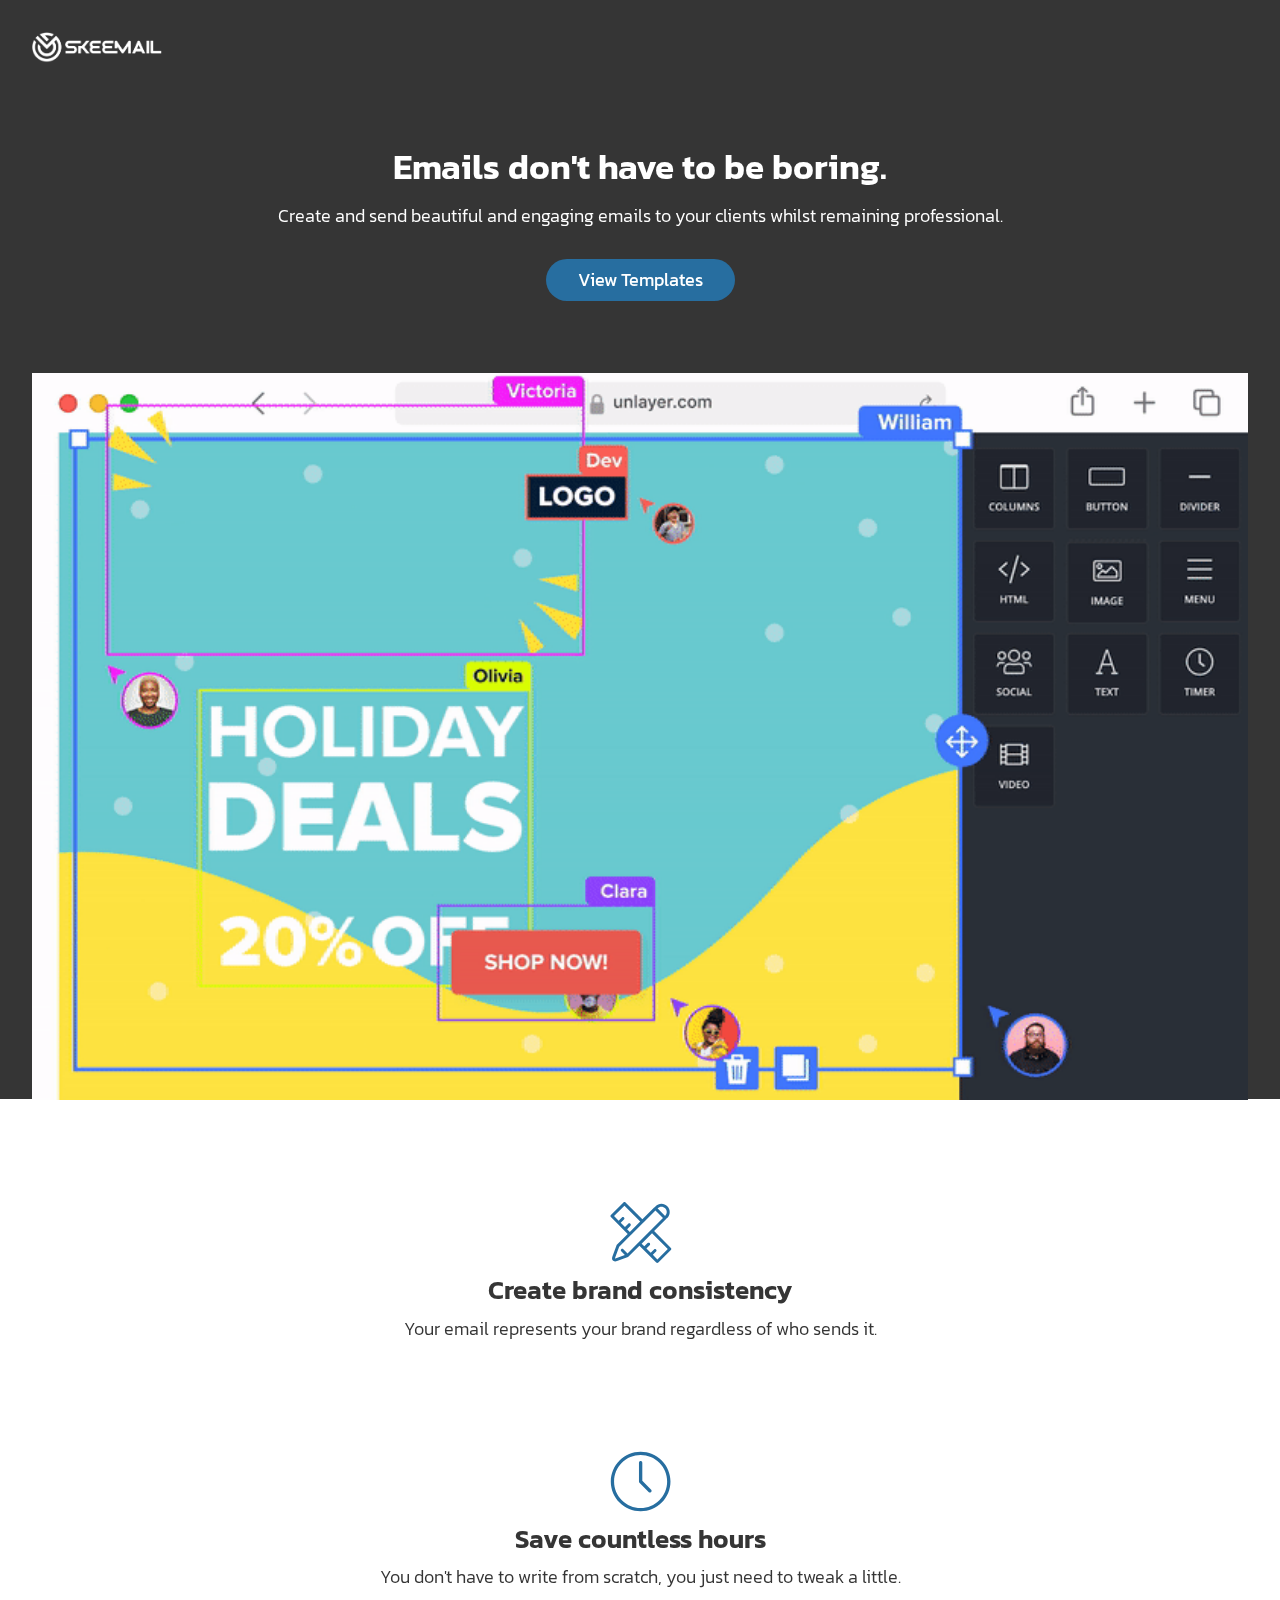
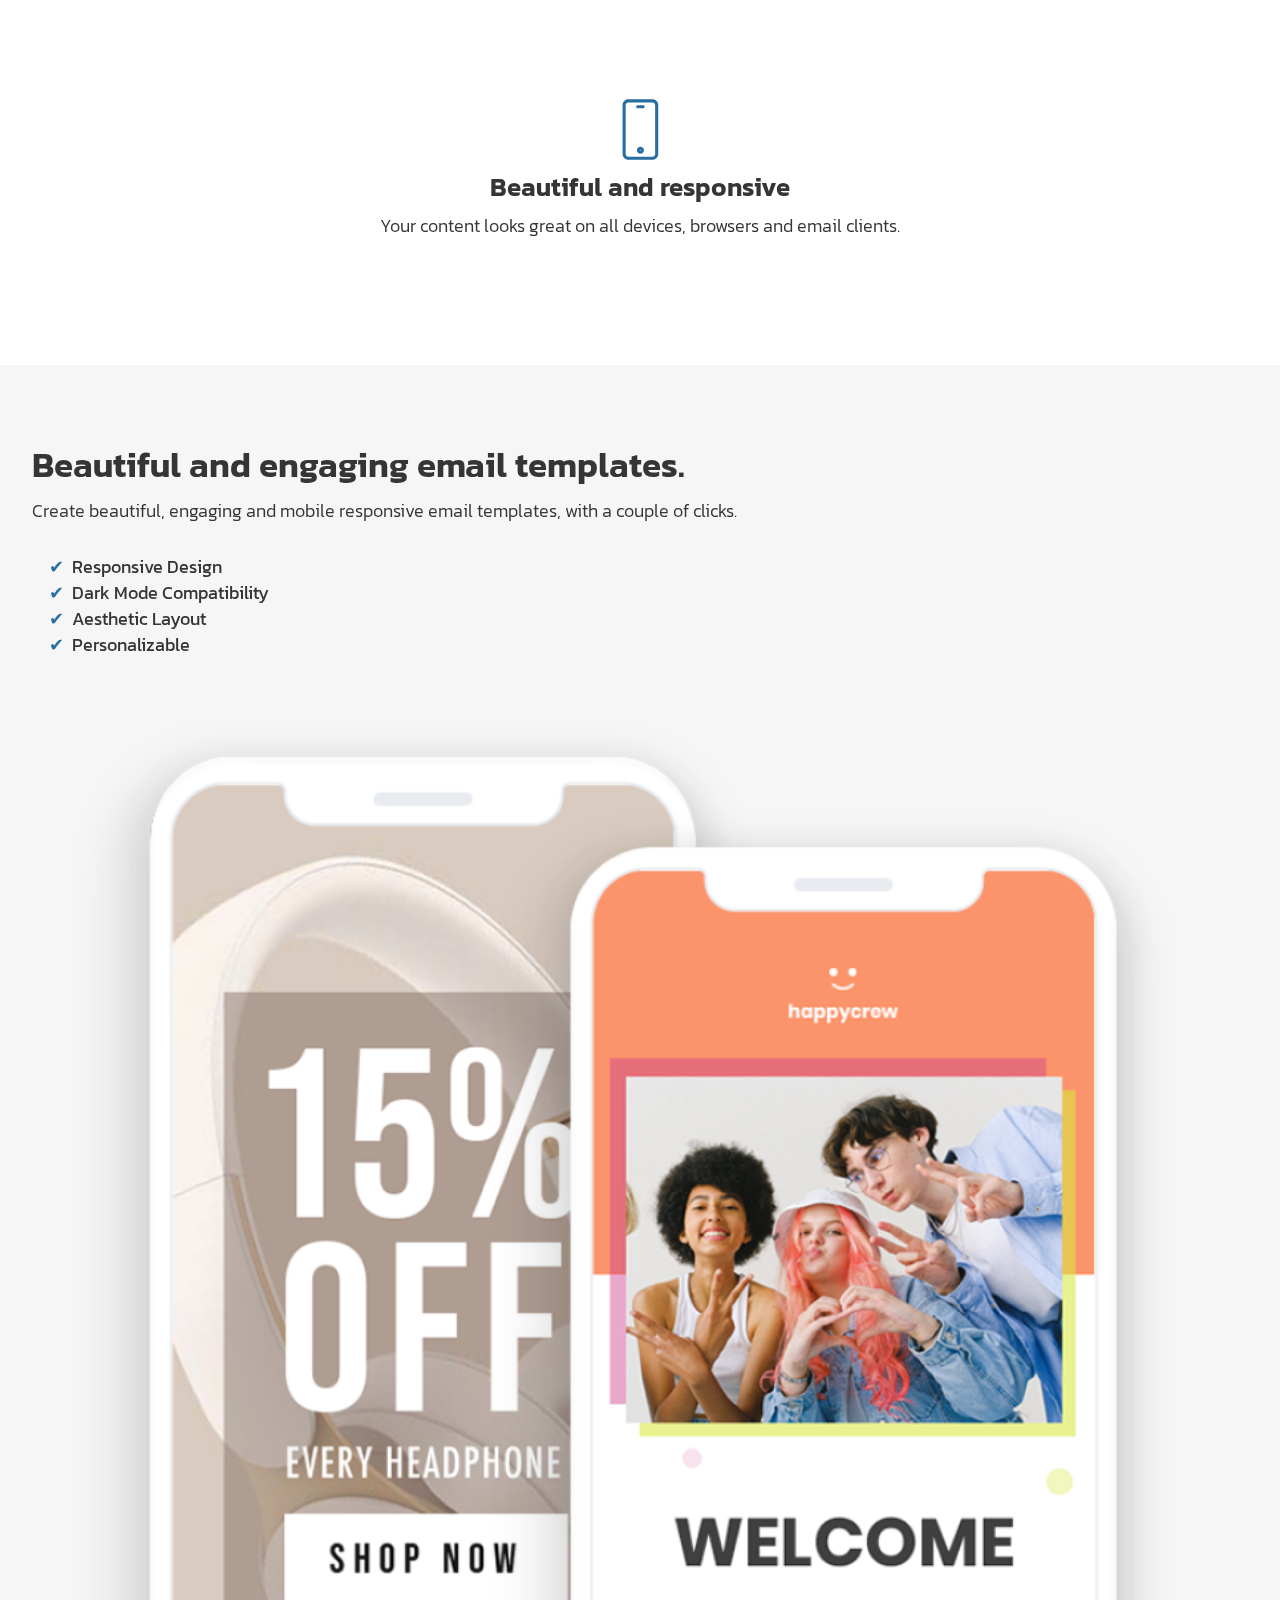
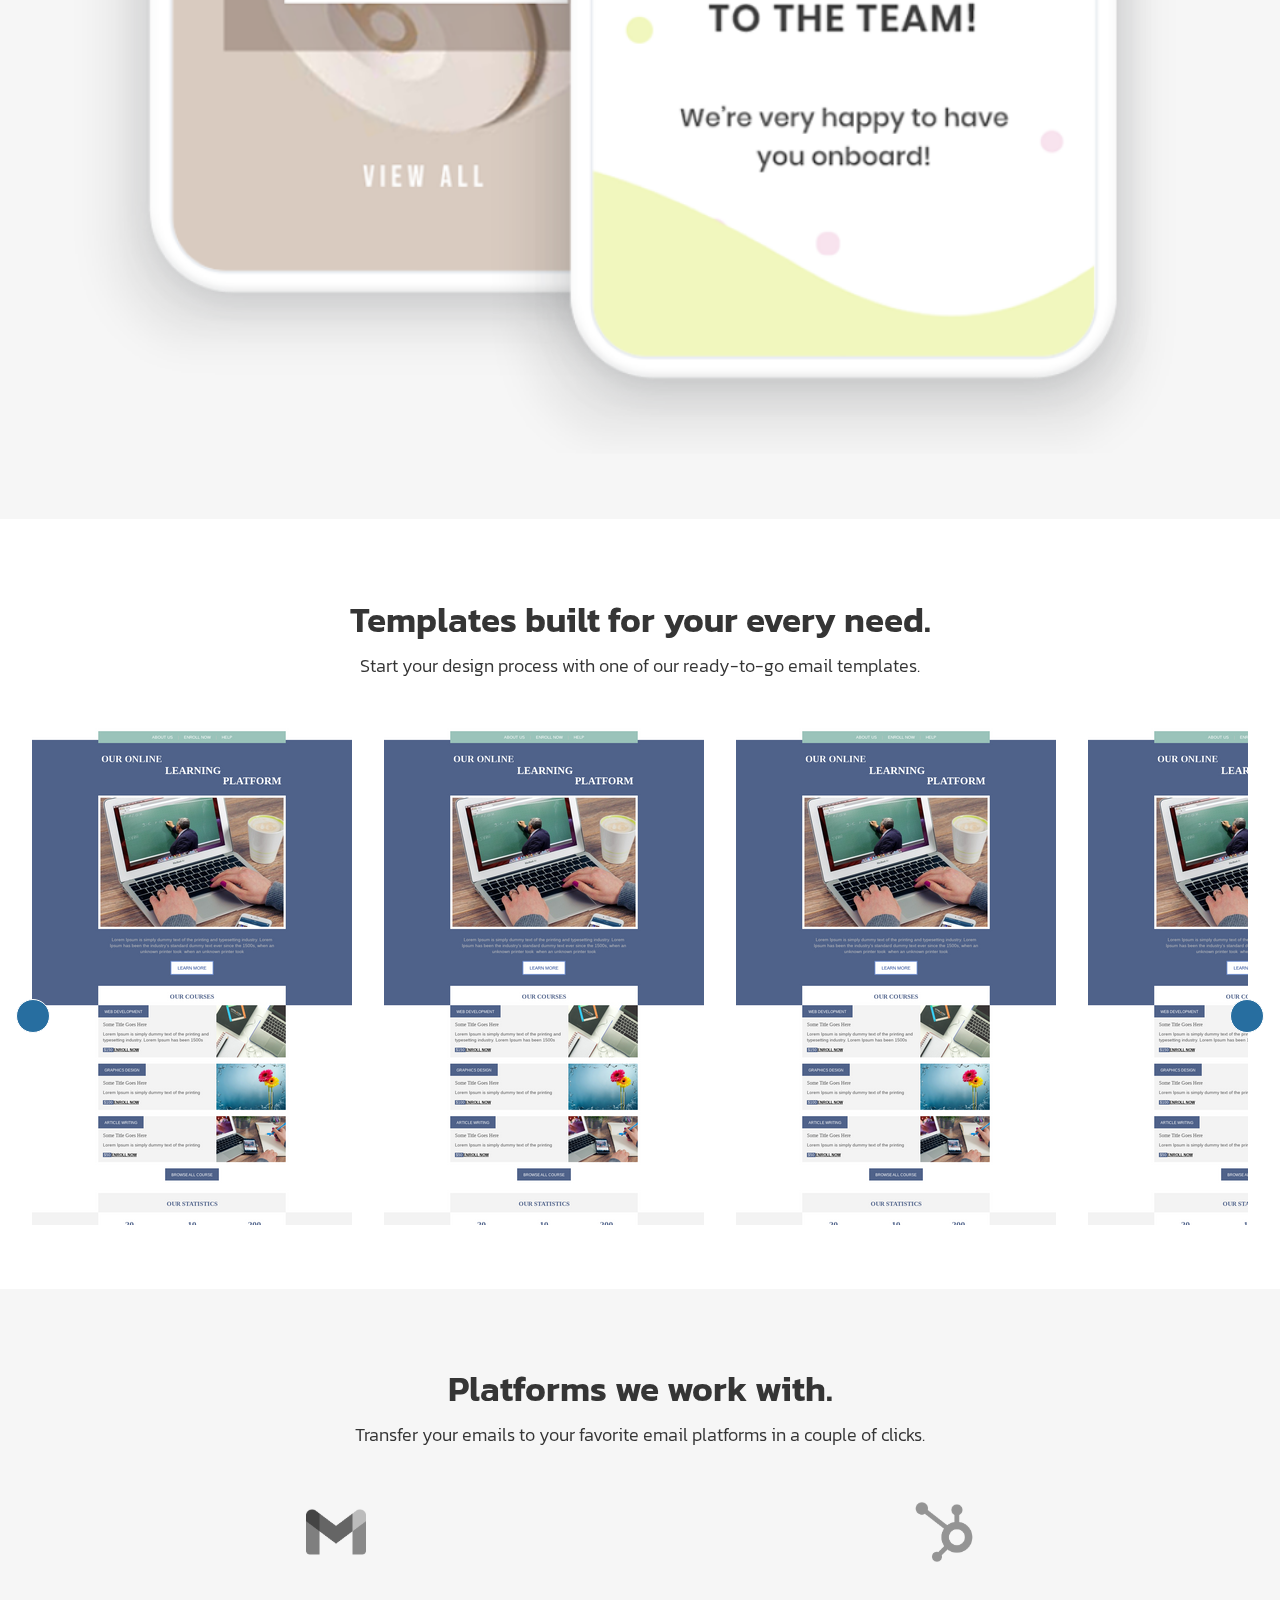
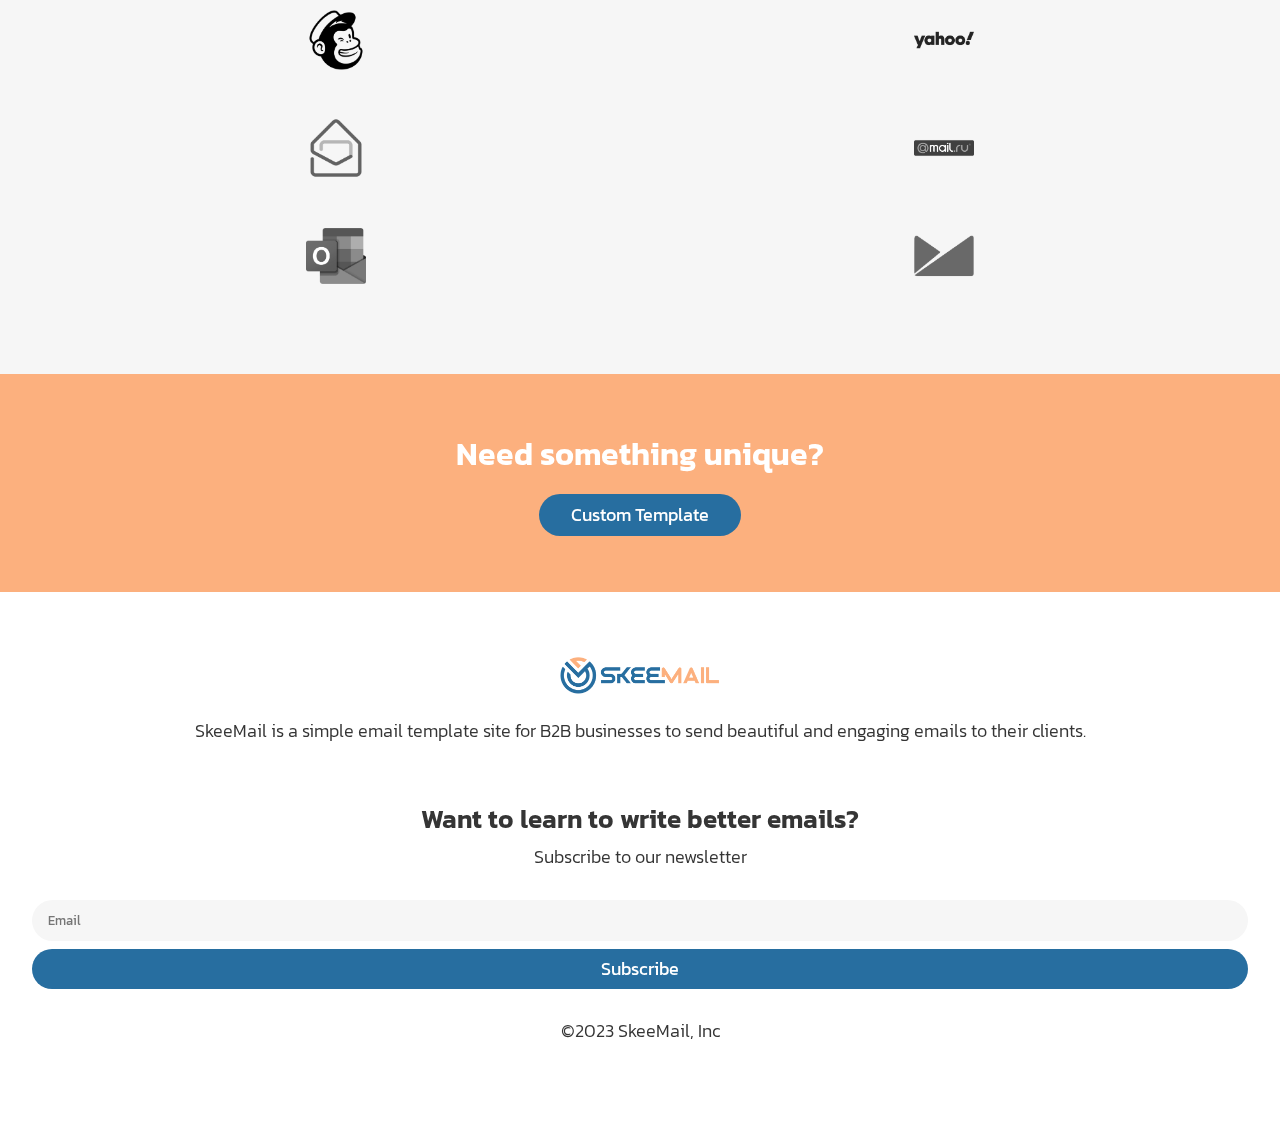
<file: index.html>
<!DOCTYPE html>
<html lang="en">
<head>
    <meta charset="UTF-8">
    <meta http-equiv="X-UA-Compatible" content="IE=edge">
    <meta name="viewport" content="width=device-width, initial-scale=1.0">
    <link rel="preconnect" href="https://fonts.googleapis.com">
    <link rel="preconnect" href="https://fonts.gstatic.com" crossorigin>
    <link href="https://fonts.googleapis.com/css2?family=Kanit:ital,wght@0,100;0,200;0,300;0,400;0,500;0,600;0,700;0,800;0,900;1,100;1,200;1,300;1,400;1,500;1,600;1,700;1,800;1,900&display=swap" rel="stylesheet">
    <link rel="stylesheet" href="https://cdnjs.cloudflare.com/ajax/libs/font-awesome/6.4.0/css/all.min.css" integrity="sha512-iecdLmaskl7CVkqkXNQ/ZH/XLlvWZOJyj7Yy7tcenmpD1ypASozpmT/E0iPtmFIB46ZmdtAc9eNBvH0H/ZpiBw==" crossorigin="anonymous" referrerpolicy="no-referrer"/>
    <link rel="stylesheet" href="styles/main.css">
    <title>SkeeMail | An Email Templating App</title>
</head>
<body>
    <!-- Hero Section -->
    <header class="hero-section">
        <nav>
            <div class="mobile-menu">
                <a href="#">About Us</a>
                <a href="#">Custom Templates</a>
            </div>
        </nav>
        <nav>
            <img alt="Header logo" src="./assets/skeemail-logo_white.png">
            <i class="fa-solid fa-bars menu"></i>
            <div class="desktop-menu">
                <a href="#">About Us</a>
                <a href="#">Custom Templates</a>
            </div>
        </nav>
        <div class="hero-text">
            <h1>Emails don't have to be boring.</h1>
            <p>Create and send beautiful and engaging emails to your clients whilst remaining professional.</p>
            <a href="#">View Templates</a>
            <img alt="Images of various screen sizes" src="./assets/heroimg.gif">
        </div>
    </header>

    <!-- Benefit Section -->
    <section class="benefit-section">
        <div>
            <svg version="1.1" id="Layer_1" xmlns="http://www.w3.org/2000/svg" xmlns:xlink="http://www.w3.org/1999/xlink" x="0px" y="0px"
                viewBox="0 0 216 216" style="enable-background:new 0 0 216 216;" xml:space="preserve">
            <path d="M195.6,152.4L147.2,104l34.6-34.6c0.6-0.6,1-1.4,1.2-2.2c0.9-0.2,1.6-0.6,2.2-1.2c9.3-9.3,9.3-24.5,0-33.9
                c-4.5-4.5-10.5-7-16.9-7c-6.4,0-12.4,2.5-16.9,7c-0.6,0.6-1,1.4-1.2,2.3c-0.9,0.2-1.6,0.5-2.2,1.1l-34.6,34.6L64.9,21.6
                c-0.8-0.8-1.9-1.2-3-1.2c0,0,0,0,0,0c-1.2,0-2.3,0.4-3,1.2L22.7,57.7c-0.8,0.8-1.3,1.9-1.3,3s0.4,2.2,1.3,3l48.4,48.5l-31.3,31.3
                c-0.4,0.4-0.8,1-1,1.6l-11.7,31.7c-2.5,6.7-0.2,10.3,1.4,11.9c1.1,1.1,3.2,2.5,6.4,2.5c1.7,0,3.5-0.4,5.5-1.1l31.6-11.7
                c0.6-0.2,1.2-0.6,1.6-1l31.3-31.3l48.4,48.4c0.8,0.8,1.9,1.3,3,1.3c1.1,0,2.2-0.4,3-1.3l36.1-36.1c0.8-0.8,1.3-1.9,1.3-3
                C196.9,154.3,196.4,153.2,195.6,152.4z M168.3,33.6c4.1,0,8,1.6,10.9,4.5c6,6,6,15.7,0,21.7c-0.1,0.1-0.2,0.2-0.3,0.4L157,38.5
                c0.1-0.1,0.3-0.2,0.4-0.3C160.3,35.2,164.2,33.6,168.3,33.6z M52.5,156.2c-0.8,0.8-1.3,1.9-1.3,3s0.4,2.2,1.3,3l10.4,10.4L37.5,182
                c-1.5,0.6-2.4,0.6-2.8,0.6c0-0.4,0-1.2,0.5-2.8l11.4-30.8l33.6-33.6l0.1-0.1c0.1-0.1,0.1-0.1,0.1-0.1l35.9-35.9
                c0.1,0,0.1-0.1,0.2-0.1c0,0,0.1-0.1,0.1-0.2L151,44.6l21.7,21.7l-70.6,70.6c0,0-0.1,0.1-0.1,0.1c0,0-0.1,0.1-0.1,0.1l-31.2,31.2
                l-12.1-12.1c-0.8-0.8-1.9-1.3-3-1.3S53.3,155.4,52.5,156.2z M77.2,106.2l-7.8-7.8l9.4-9.4c1.7-1.7,1.7-4.4,0-6.1
                c-1.7-1.7-4.4-1.7-6.1,0l-9.4,9.4L51,79.9l9.4-9.4c0.8-0.8,1.3-1.9,1.3-3c0-1.1-0.4-2.2-1.3-3c-0.8-0.8-1.9-1.3-3-1.3
                s-2.2,0.4-3,1.3l-9.4,9.4L31.8,60.8l30-30l45.4,45.4L77.2,106.2z M152.9,163c0.8-0.8,1.3-1.9,1.3-3s-0.4-2.2-1.3-3
                c-0.8-0.8-1.9-1.3-3-1.3s-2.2,0.4-3,1.3l-9.4,9.4L125,153.9l9.4-9.4c0.8-0.8,1.3-1.9,1.3-3s-0.4-2.2-1.3-3c-0.8-0.8-1.9-1.3-3-1.3
                s-2.2,0.4-3,1.3l-9.4,9.4l-7.8-7.8l30-30l45.4,45.4l-30,30l-13.1-13.1L152.9,163z"/>
            </svg>

            <h2>Create brand consistency</h2>
            <p>Your email represents your brand regardless of who sends it.</p>
        </div>
        <div>
            <svg version="1.1" id="Layer_1" xmlns="http://www.w3.org/2000/svg" xmlns:xlink="http://www.w3.org/1999/xlink" x="0px" y="0px"
                viewBox="0 0 216 216" style="enable-background:new 0 0 216 216;" xml:space="preserve">
            <g>
                <g>
                    <path d="M169.1,47.4c-16.2-16.2-37.8-25.2-60.8-25.2c-22.9,0-44.5,8.9-60.7,25.2c-16.2,16.2-25.2,37.8-25.2,60.7
                        c0,22.9,9,44.5,25.2,60.7c16.2,16.2,37.8,25.2,60.7,25.2h0.5c22.8-0.1,44.1-9,60.3-25.2c16.2-16.2,25.2-37.8,25.2-60.7
                        C194.2,85.2,185.3,63.6,169.1,47.4z M162.3,162.1c-14.4,14.4-33.6,22.4-54,22.4c-20.4,0-39.6-7.9-54-22.4
                        c-14.4-14.4-22.4-33.6-22.4-54c0-20.4,8-39.6,22.4-54s33.6-22.4,54-22.4c20.4,0,39.6,8,54,22.4c14.4,14.4,22.4,33.6,22.4,54
                        C184.7,128.5,176.7,147.7,162.3,162.1z"/>
                </g>
                <g>
                    <path d="M139.9,136.4c-0.4,1.6-1.7,2.9-3.3,3.3c-1.6,0.4-3.4,0-4.6-1.1l-27-27c-0.9-0.9-1.4-2.1-1.4-3.4V54c0-1.7,0.9-3.3,2.4-4.1
                        c0.7-0.4,1.6-0.6,2.4-0.6c0.8,0,1.7,0.2,2.4,0.6c1.5,0.8,2.4,2.4,2.4,4.1v52.1l25.6,25.6C139.9,133,140.3,134.7,139.9,136.4z"/>
                </g>
            </g>
            </svg>
            <h2>Save countless hours</h2>
            <p>You don't have to write from scratch, you just need to tweak a little.</p>
        </div>
        <div>
            <svg version="1.1" id="Layer_1" xmlns="http://www.w3.org/2000/svg" xmlns:xlink="http://www.w3.org/1999/xlink" x="0px" y="0px"
                viewBox="0 0 216 216" style="enable-background:new 0 0 216 216;" xml:space="preserve">
            <g>
                <path d="M142.4,195.1H73.1c-9.2,0-16.7-7.5-16.7-16.7V37.9c0-9.2,7.5-16.7,16.7-16.7h69.3c9.2,0,16.7,7.5,16.7,16.7v140.5
                    C159.2,187.6,151.6,195.1,142.4,195.1z M73.1,30.1c-4.3,0-7.8,3.5-7.8,7.8v140.5c0,4.3,3.5,7.8,7.8,7.8h69.3c4.3,0,7.8-3.5,7.8-7.8
                    V37.9c0-4.3-3.5-7.8-7.8-7.8H73.1z"/>
                <path d="M107.8,178c-5.6,0-10.2-4.6-10.2-10.2c0-5.6,4.6-10.2,10.2-10.2s10.2,4.6,10.2,10.2C118,173.4,113.4,178,107.8,178z
                    M107.8,166.5c-0.7,0-1.3,0.6-1.3,1.3c0,0.7,0.6,1.3,1.3,1.3c0.7,0,1.3-0.6,1.3-1.3C109,167.1,108.5,166.5,107.8,166.5z"/>
                <path d="M115.5,47H100c-2.5,0-4.5-2-4.5-4.5c0-2.5,2-4.5,4.5-4.5h15.6c2.5,0,4.5,2,4.5,4.5C120,45,118,47,115.5,47z"/>
            </g>
            </svg>
            <h2>Beautiful and responsive</h2>
            <p>Your content looks great on all devices, browsers and email clients.</p>
        </div>
    </section>

    <!-- Features Section -->
    <section class="features-section">
        <img alt="Email template with phone mockup" src="./assets/feature-image.png">
        <div>
            <h1>Beautiful and engaging email templates.</h1>
            <p>Create beautiful, engaging and mobile responsive email templates, with a couple of clicks.</p>
            <ul>
                <li>Responsive Design</li>
                <li>Dark Mode Compatibility</li>
                <li>Aesthetic Layout</li>
                <li>Personalizable</li>
            </ul>
        </div>
    </section>

    <!-- Templates Section -->
    <section class="templates-section">
        <h1>Templates built for your every need.</h1>
        <p>Start your design process with one of our ready-to-go email templates.</p>
    
        <div class="slider-button">
            <i class="fa-solid fa-arrow-left"></i>
            <i class="fa-solid fa-arrow-right"></i>
        </div>
        <div class="templates-grid">
            <div>
                <img alt="Email template" src="./assets/emailtemplate.png">
                <span class="preview-button"><a href="#">Preview</a></span>
            </div>
            <div>
                <img alt="Email template" src="./assets/emailtemplate.png">
                <span class="preview-button"><a href="#">Preview</a></span>
            </div>
            <div>
                <img alt="Email template" src="./assets/emailtemplate.png">
                <span class="preview-button"><a href="#">Preview</a></span>
            </div>
            <div>
                <img alt="Email template" src="./assets/emailtemplate.png">
            </div>
            <div>
                <img alt="Email template" src="./assets/emailtemplate.png">
            </div>
            <div>
                <img alt="Email template" src="./assets/emailtemplate.png">
            </div>
            <div>
                <img alt="Email template" src="./assets/emailtemplate.png">
            </div>
            <div>
                <img alt="Email template" src="./assets/emailtemplate.png">
            </div>
        </div>
    </section>

    <!-- Platforms Section -->
    <section class="platforms-section">
        <h1>Platforms we work with.</h1>
        <p>Transfer your emails to your favorite email platforms in a couple of clicks.</p>
        <!-- Platforms Logo -->
        <div class="platforms-logo">
            <img alt="Gmail" src="./assets/gmail.png">
            <img alt="Hubsopt" src="./assets/hubspot.png">
            <img alt="Mailchimp" src="./assets/mailchimp.png">
            <img alt="Yahoo" src="./assets/yahoo.png">
            <img alt="Zoho" src="./assets/zohomail.png">
            <img alt="Mailru" src="./assets/maillru.png">
            <img alt="Outlook" src="./assets/Outlook-Logo.png">
            <img alt="Campaign Monitor" src="./assets/campaignmonitor.png">
        </div>
    </section>

    <!-- Custom Template Section -->
    <section class="custom-template-section">
        <h1>Need something unique?</h1>
        <a href="#">Custom Template</a>
    </section>

    <!-- Footer Section -->
    <footer class="footer-section">
        <div>
            <div>
                <img alt="Footer logo" src="./assets/skeemail-logo_color.png">
                <p>SkeeMail is a simple email template site for B2B businesses to send beautiful and engaging emails to their clients.</p>
            </div>
            <div class="newsletter">
                <h2>Want to learn to write better emails?</h2>
                <p>Subscribe to our newsletter</p>
                <div class="newsletter-field">
                    <input type="text" placeholder="Email">
                    <a href="#">Subscribe</a>
                </div>
            </div>
        </div>

        <div class="footer-section-b">
            <p>&copy;2023 SkeeMail, Inc</p>
            <div class="social-media">
                <a href="#"><i class="fa-brands fa-linkedin"></i></a>
                <a href="#"><i class="fa-brands fa-twitter"></i></a>
            </div>
        </div>
    </footer>
<script src="./scripts/app.js"></script>
</body>
</html>
</file>
<file: styles/main.css>
/* Global Styling */
*, *::after, *::before {
    box-sizing: border-box;
}

:root {
    --black: #353535;
    --white: #ffffff;
    --grey: #f6f6f6;
    --blue: #276ea0;
    --deepblue: #17537e;
    --brown: #FCB07E;
    --rose-taupe: #885A5A;
    --deep-rose-taupe: #6f4444;
}

body {
    margin: 0;
    padding: 0;
    font-size: 1.1rem;
    font-family: 'Kanit', sans-serif;
    color: var(--black);
    text-align: center;
}

section, footer {
    padding: 4rem 2rem;
}

h1 {
    line-height: 1.6rem;
    font-weight: 600;
}

h2 {
    font-weight: 600;
    line-height: 1.6rem;
    margin: 0 auto 1rem auto;
    inline-size: 85%;
}

p {
    line-height: 1.3rem;
    font-weight: 300;
    margin: 0 0 2rem 0
}

a {
    text-decoration: none;
    background-color: var(--blue);
    color: var(--white);
    border-radius: 50px;
    padding: 0.5rem 2rem;
    line-height: 1.5rem;
}

a:hover {
    background-color: var(--deepblue);
    transition: 0.6s ease-in-out;

}

i {
    color: var(--white);
    cursor: pointer;
}

input {
    outline: none;
}

input::placeholder {
    font-family: 'Kanit', sans-serif;
}

.active-state {
    background-color: var(--blue)!important;
    color: var(--white)!important;
}


/* Hero Section */
.hero-section {
    background-color: var(--black);
    color: var(--white);
}

.mobile-menu {
    display: flex;
    flex-direction: column;
    justify-content: flex-end;
    position:absolute;
    inset: 0;
    z-index: 1;
    border-bottom: 1px solid var(--white);
    height: 240px;
    background-color: var(--black);
    transform: translateY(-270px);
    transition: 0.6s ease-in-out;
    width: 100%;
}

.mobile-menu a {
    display: block;
    text-align: start;
    background-color: var(--black);
    border-radius: 0;
    padding: 0.8rem 2rem;
    margin-block-end: 1rem;
}

.mobile-menu a:hover {
    background-color: var(--blue);
}


.showMenu {
    transform: translateY(0px);
    transition: 0.6s ease-in-out;
}


.hero-section nav:last-of-type {
    display: flex;
    align-items: center;
    justify-content: space-between;
    padding: 2rem;
    background-color: var(--black);
    position: relative;
    z-index: 2;
}

.hero-section nav:last-of-type img {
    inline-size: 130px;
}


.desktop-menu {
    display: none;
}

.hero-text {
    padding: 2rem 2rem 0 2rem;
    margin: 0;
}

.hero-text h1 {
    line-height: 2rem;
}

.hero-text p {
    margin: 0 0 2.5rem 0;
}

.hero-text img {
    inline-size: 100%;
    margin: 5rem 0 -0.45rem 0;
}


/* Benefit Section */
.benefit-section {
    display: grid;
    grid-template-columns: repeat(1, 1fr);
    gap: 0.5rem;
}

.benefit-section div {
    padding: 2rem 0;
}

.benefit-section svg {
    inline-size: 75px;
    fill: var(--blue);
}


/* Features Section */
.features-section {
    display: flex;
    flex-direction: column-reverse;
    background-color: var(--grey);
    text-align: start;
}

.features-section ul {
    display: grid;
    grid-template-columns: 1fr;
}

.features-section ul li::marker {
    content: "✔  ";
    color: var(--blue);
}

.features-section img {
    width: 100%;
    margin: 0 auto;
}


/* Templates Section */
.templates-section {
    position: relative;
}

.slider-button {
    display: flex;
    width: 100%;    
    justify-content: space-between;
    position: absolute;
    padding-inline: 1rem;
    top: 30rem;
    left: 0;
    right: 0;
}

.fa-arrow-left, .fa-arrow-right {
    background-color: var(--blue);  
    padding: 1rem;
    border: 1px solid var(--white);
    border-radius: 50px;
}

.fa-arrow-left:hover, .fa-arrow-right:hover {
    background-color: var(--deepblue);
    transition: 0.6s ease-in-out;
}

.templates-grid {
    display: flex;
    overflow-x: scroll;
    overflow-y: hidden;
    height: 500px;
    margin-block-start: 3rem;
}

.templates-grid::-webkit-scrollbar {
    display: none;
}

.templates-grid div{
    margin-inline-end: 2rem;
    position: relative;
    z-index: -1;
    inline-size: 100%;
}

.templates-grid div img:hover {
    filter: brightness(80%);
    transition: 0.6s ease-in-out;
}


/* Platforms Section */
.platforms-section {
    background-color: var(--grey);
}

.platforms-logo {
    display: grid;
    place-items: center;
    grid-template-columns: repeat(2, 1fr);
}

.platforms-logo img {
    inline-size: 60px;
    filter: grayscale(100%);
    margin: 1.5rem;
}

.platforms-logo img:hover {
    filter: grayscale(0%);
    transition: 0.6s ease-in-out;
}


/* Custom Template Section */
.custom-template-section {
    background-color: var(--brown);
    color: var(--white);
}

.custom-template-section h1 {
    margin: 0 auto 2rem auto;
    font-size: 2rem;
    line-height: 2rem;
}

.custom-template-section a {
    background-color: var(--blue);
    color: var(--white);
}

.custom-template-section a:hover {
    background-color: var(--deepblue);
}


/* Footer Section */

.footer-section img {
    inline-size: 160px;
    margin-block-end: 1.2rem;
}

.footer-section-b {
    padding-top: 2rem;
}

.newsletter {
    padding-top: 2rem;
}

.newsletter-field input {
    inline-size: 100%;
    padding: 0.8rem 1rem;
    border-radius: 50px;
    border: 0;
    background-color: var(--grey);
    margin-block-end: 0.5rem;
}

.newsletter-field a {
    display: block;
    inline-size: 100%;
}

.social-media {
    display: flex;
    place-content: center;
}

.social-media a {
    background-color: var(--white);
    padding: 0 0.5rem;
}

.social-media a i {
    color: var(--black);
    font-size: 2rem; 
}

.social-media a i:hover {
    color: var(--blue);
    transition: 0.6s ease-in-out;
}
</file>
